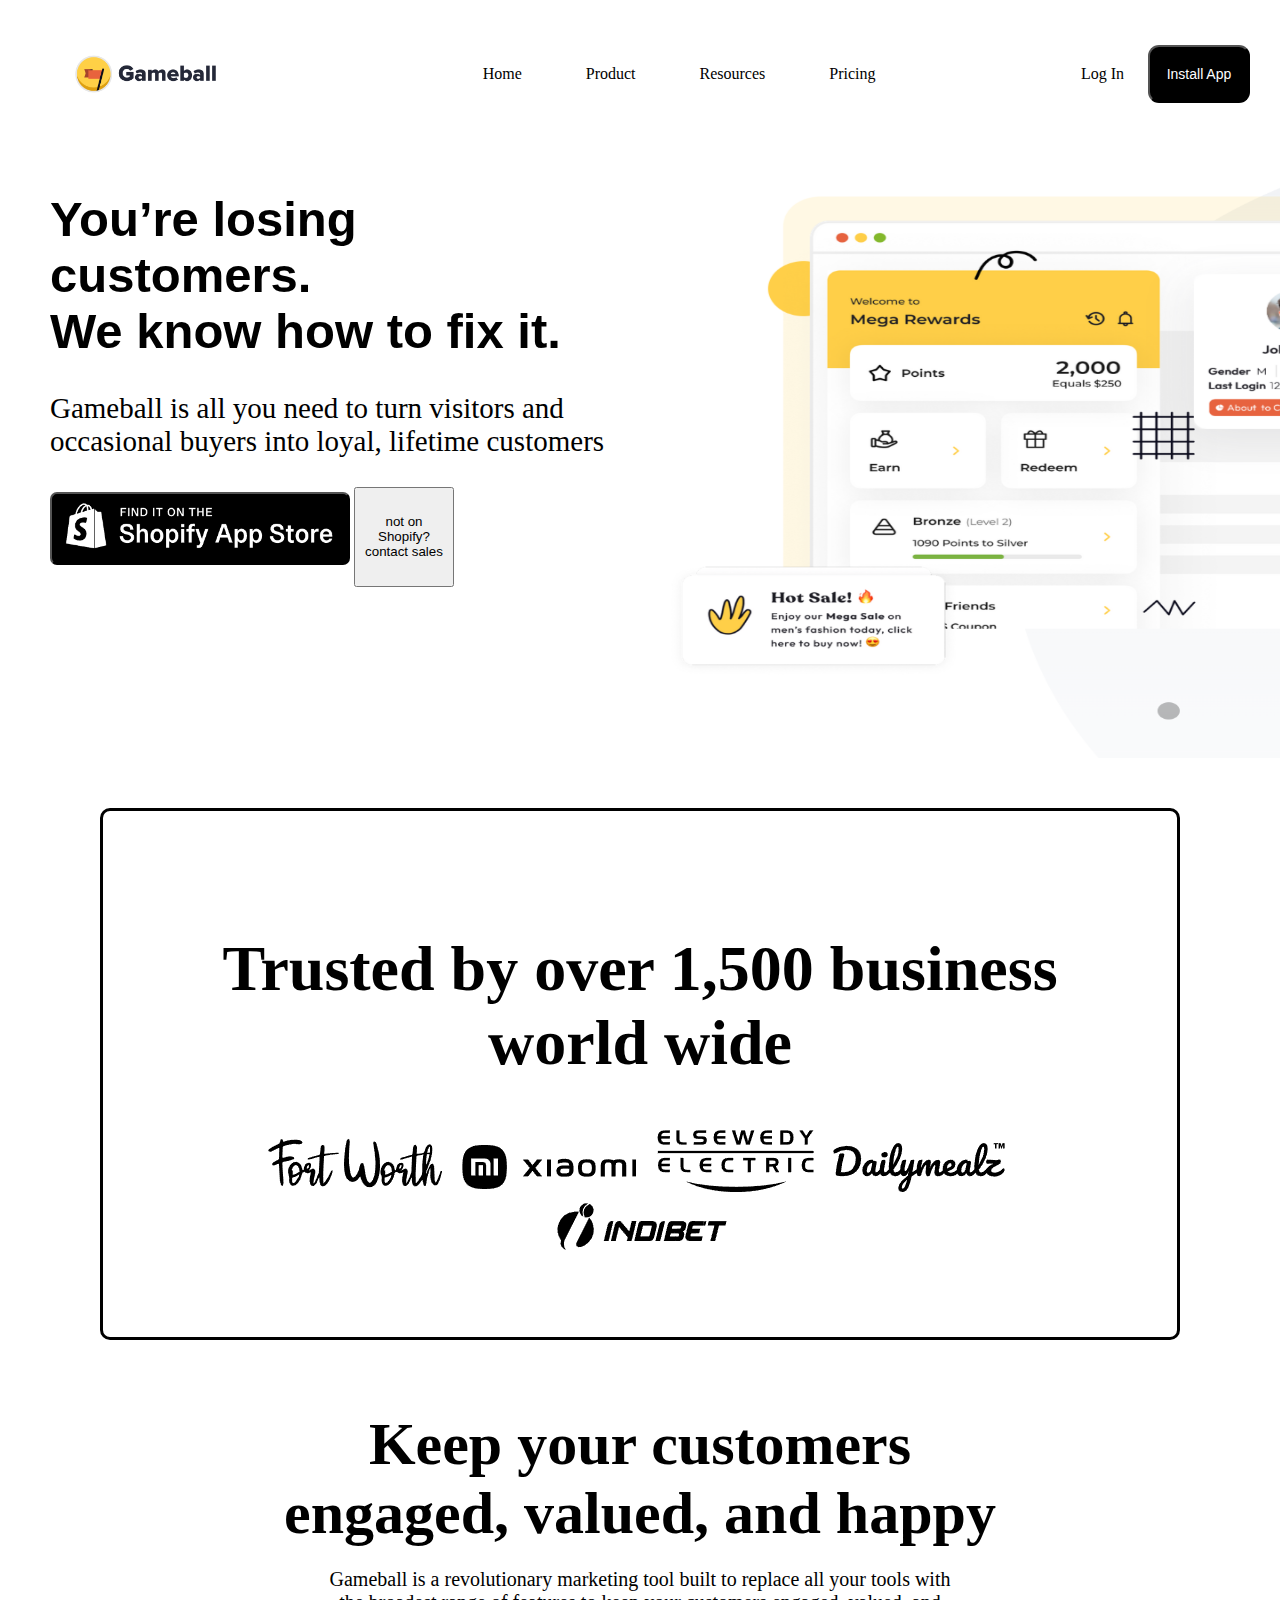
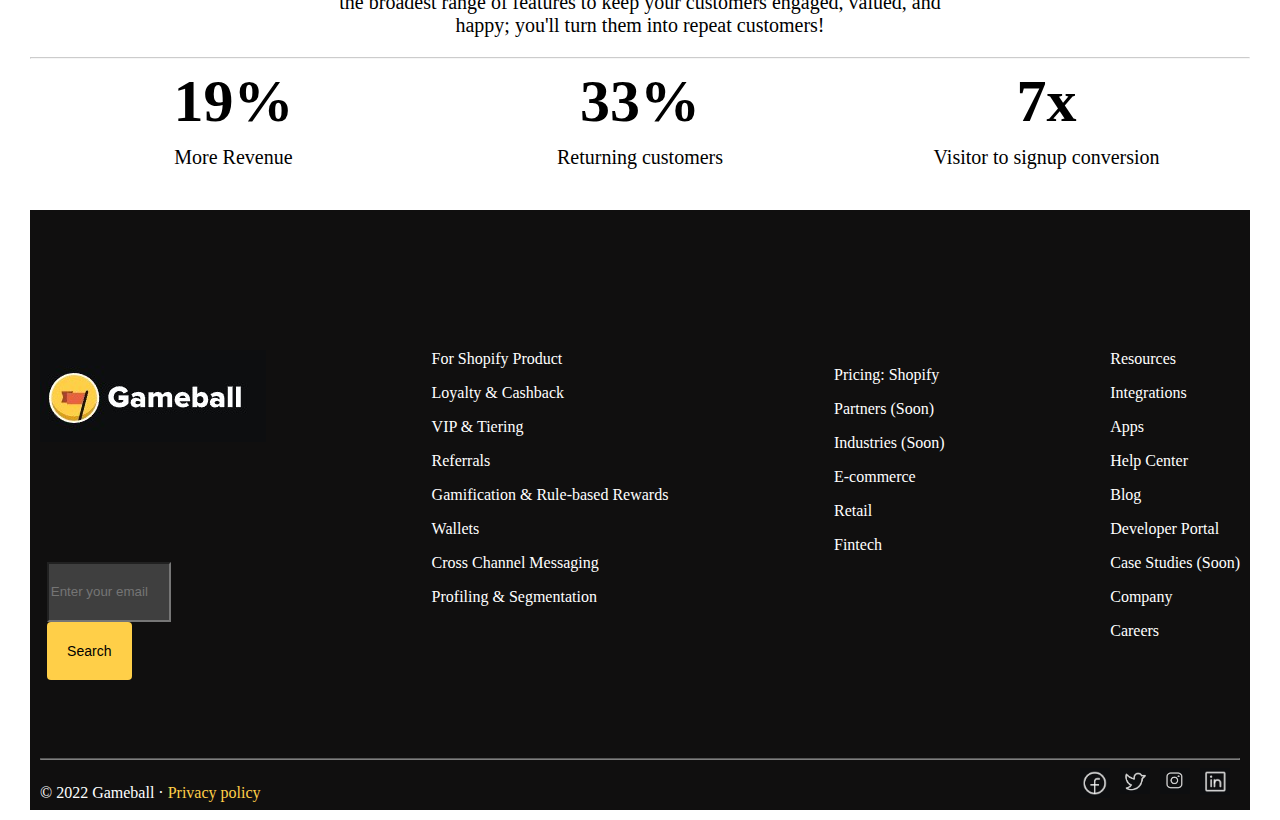
<file: index.html>
<!DOCTYPE html>
<html>
  <head>
    <title>Gameball - Retain customers, grow your business</title>
    <meta charset="UTF-8" />
    <meta name="viewport" content="width=device-width, initial-scale=1" />
    <link
      rel="stylesheet"
      href="https://use.fontawesome.com/releases/v5.15.1/css/all.css"
      integrity="sha384-vp86vTRFVJgpjF9jiIGPEEqYqlDwgyBgEF109VFjmqGmIY/Y4HV4d3Gp2irVfcrp"
      crossorigin="anonymous" />
      <link rel="stylesheet" href="Style.css">
  </head>
  <body>
    <!-- Navigation Bar -->
    <div class="navbar">
      <a href="#" class="logo">
        <img src="logo.png" alt="logo" />
      </a>
      <div>
        <a href="#" class="middle">Home</a>
        <a href="#" class="middle"
          >Product <i class="fas fa-arrow-down"></i></i
        ></a>
        <a href="#" class="middle"
          >Resources <i class="fas fa-arrow-down"></i
        ></a>
        <a href="#" class="middle">Pricing <i class="fas fa-arrow-down"></i></a>
      </div>
      <div>
        <a href="#">Log In</a>
        <input type="submit" value="Install App" />
      </div>
    </div>
    <!-------------------------------------------------------------------------------------------------------->
    <!-- The flexible grid (content) -->
    <div class="row1">
      <div class="side">
        <h1 class="h1">
          You’re losing <br />customers.<br />
          We know how to fix it.
        </h1>
        <p class="mainP">
          Gameball is all you need to turn visitors and occasional buyers into
          loyal, lifetime customers
        </p>
        <button class="buttonImg">
          <img src="button.png" alt="button">
        </button>
        <button class="smallButton">
          not on Shopify?<br />
          contact sales
        </button>
      </div>
      <div class="main">
        <img src="side.png" alt="side photo" />
      </div>
    </div>
    <div class="second-section">
      <div class="center-text">
        <h1>Trusted by over 1,500 business world wide</h1>
          <img src="image1.png" alt="image1">
          <img src="image2.png" alt="image2">
          <img src="image3.png" alt="image3">
          <img src="image4.png" alt="image4">
          <img src="image5.png" alt="image5">
      </div>
  </div>
  <div id="container">
    <h1>Keep your customers <br>engaged, valued, and happy</h1>
    <p>Gameball is a revolutionary marketing tool built to replace all your tools with<br>
      the broadest range of features to keep your customers engaged, valued, and<br>
      happy; you'll turn them into repeat customers!</p>
    <hr>
    <div class="box"><span class="percantage">19%</span><br><p>More Revenue</p></div>
    <div class="box"><span class="percantage">33%</span><br><p>Returning customers</p></div>
    <div class="box"><span class="percantage">7x</span><br><p>Visitor to signup conversion</p></div>
  </div>
  <footer>
    <div class="container">
      <div class="row2">
        <div class="logo-column col-3">
          <img src="logo2.jpg" alt="Logo">
          <form>
            <div>
              <input type="email" placeholder="Enter your email">
              <input type="submit" value="Search">
            </div>
          </form>
        </div>
        <div class="col-3">
          <span>For Shopify
            Product</span>
            
              <p>Loyalty & Cashback</p>
              <p>VIP & Tiering</p>
              <p>Referrals</p>
              <p>Gamification & Rule-based Rewards</p>
              <p>Wallets</p>
              <p>Cross Channel Messaging</p>
              <p>Profiling & Segmentation</p>
            
        </div>
        <div class="col-3">
            
            <p>Pricing: Shopify</p>
            <p>Partners (Soon)</p>
            <p>Industries (Soon)</p>
            
            
            <p>E-commerce</p>
            <p>Retail</p>
            <p>Fintech</p>
        </div>
        <div class="col-3">
          <span>Resources</span>
          <p>Integrations</p>
            <p>Apps</p>
            <p>Help Center</p>
            <p>Blog</p>
            <p>Developer Portal</p>
            <p>Case Studies (Soon)</p>
            <p>Company</p>
            <p>Careers</p>
        </div>
      </div>
      <hr>
      <div class="row2">
        <div class="col-6">
          <p class="copyright">&copy; 2022 Gameball · <a href="#">Privacy policy</a></p>
        </div>
        <div class="col-6">
          <div class="social-icons">
            <a href="#"><img src="facebook.png" alt="Facebook"></a>
            <a href="#"><img src="twitter.png" alt="Twitter"></a>
            <a href="#"><img src="instagram.png" alt="Instagram"></a>
            <a href="#"><img src="linkedin.png" alt="LinkedIn"></a>
          </div>
        </div>
      </div>
    </div>
  </footer>
  
  </body>
</html>
</file>
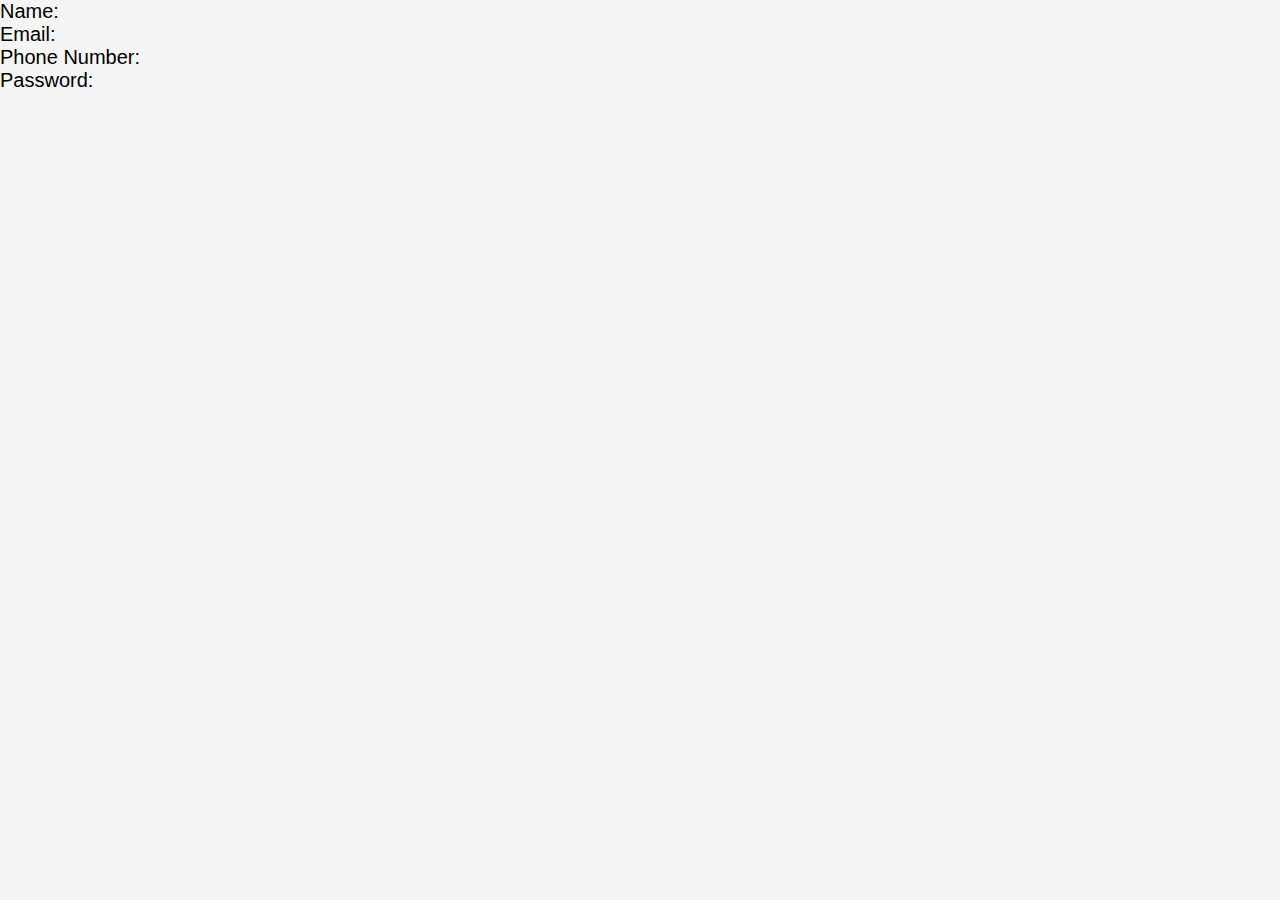
<file: submit.html>
<!DOCTYPE html>
<html lang="en">
  <head>
    <meta charset="UTF-8" />
    <meta http-equiv="X-UA-Compatible" content="IE=edge" />
    <meta name="viewport" content="width=device-width, initial-scale=1.0" />
    <style>
      body {
        font-family: Arial, sans-serif;
        background-color: #f5f5f5;
        margin: 0;
        padding: 0;
      }
      .container {
        max-width: 800px;
        margin: 0 auto;
        padding: 20px;
        text-align: center;
      }
      h1 {
        margin-top: 30px;
        margin-bottom: 30px;
        font-size: 40px;
        font-weight: normal;
      }
      p {
        margin: 0;
        font-size: 20px;
      }
      span {
        font-weight: bold;
      }
    </style>
    <title>Document</title>
  </head>
  <body>
    <p>Name: <span id="name"></span></p>
    <p>Email: <span id="email"></span></p>
    <p>Phone Number: <span id="number"></span></p>
    <p>Password: <span id="password"></span></p>
    <script>
      document.getElementById("name").innerHTML = localStorage.getItem("name");
      document.getElementById("email").innerHTML =
        localStorage.getItem("email");
      document.getElementById("number").innerHTML =
        localStorage.getItem("number");
      document.getElementById("password").innerHTML =
        localStorage.getItem("password");
    </script>
  </body>
</html>
</file>
<file: Style.css>
* {
  box-sizing: border-box;
}

body {
  margin: 10px 30px;
}
/* Style the navigation bar */
.navbar {
  display: flex;
  align-items: center;
  background-color: white;
  justify-content: space-between;
}

/* Style the logo */
.navbar a.logo {
  display: flex;
  align-items: center;
}

/* Style the logo image */
.navbar .logo img {
  height: 100px;
  margin-right: 36px;
}

/* Style the navigation bar links */
.navbar a {
  color: black;
  padding: 14px 20px;
  text-decoration: none;
  text-align: center;
}

/* Style the middle links */
.navbar a.middle {
  margin: 0 10px;
}

/* style the button */
input[type="submit"] {
  background-color: black;
  color: white;
  font-size: 14px;
  height: 58px;
  width: 102px;
  border-radius: 11px;
  padding: 10px;
}

input[value="Install App"]:hover {
  background-color: #ffcf48;
  color: black;
}
/* Change color on hover */
.navbar a:hover {
  color: gray;
}

/* Column container */
.row1 {
  display: flex;
  flex-wrap: wrap;
}

/* Sidebar/left column */
.side {
  width: 600px;
  background-color: transparent;
  padding: 20px;
}
.side .h1 {
  font-family: Recoleta, Georgia, sans-serif;
  font-size: 49px;
  font-weight: 900px;
}
/* Main column */
.main {
  width: 200px;
  height: 600px;
  background-color: white;
  padding: 20px;
}
.buttonImg {
  background-color: black;
  color: white;
  border-radius: 7px;
  cursor: pointer;
  width: 300px;
  height: 73px;
}

.buttonImg img {
  width: 285px;
}

.smallButton {
  width: 100px;
  height: 100px;
}

.side .mainP {
  font-size: 29px;
}
.main img {
  height: 600px;
  width: 500%;
}

.second-section {
  text-align: center;
  margin: 70px;
  width: inherit;
  border: 3px solid black;
  border-radius: 10px;
  padding: 78px;
}

.second-section .center-text h1 {
  font-size: 64px;
}
#container {
  background-color: transparent;
  width: 100%;
  height: 400px;
  border: none;
  text-align: center;
}
#container p {
  font-size: 20px;
  margin-top: -20px;
}
#container hr {
  opacity: 0.5;
}
#container h1 {
  font-weight: bold;
  font-size: 60px;
}

.box {
  display: inline-block;
  width: 33%;
}

.percantage {
  font-size: 60px;
  font-weight: bold;
}

#container .box p {
  margin-top: 10px;
}
footer {
  padding-top: 140px;
  background-color: rgba(11, 10, 10, 0.982);
  width: 100%;
  height: 600px;
}

.container {
  max-width: 1200px;
  margin: 0 auto;
}

.row2 {
  display: flex;
  justify-content: space-between;
}

.logo-column {
  display: flex;
  flex-direction: column;
  align-items: center;
}

form {
  margin-top: 20px;
}

input[type="text"] {
  width: 80%;
  padding: 12px 20px;
  margin: 8px 0;
  box-sizing: border-box;
  border: 2px solid #ccc;
  border-radius: 4px;
}

.container .row2 form input[type="submit"] {
  width: 40%;
  background-color: #ffcf48;
  color: black;
  padding: 14px 20px;
  margin-bottom: 70px;
  border: none;
  border-radius: 4px;
  cursor: pointer;
}
.container .row2 form input[type="submit"]:hover {
  outline: 10px;
  width: 40%;
  background-color: #ffcf48;
  color: black;
  padding: 14px 20px;
  margin-bottom: 70px;
  border: none;
  border-radius: 10px;
  cursor: pointer;
}
.container .row2 form input[type="email"] {
  background-color: hsla(0, 0%, 100%, 0.2);
  width: 124px;
  height: 60px;
}
footer hr {
  opacity: 0.5;
}

.social-icons {
  display: flex;
}

.social-icons img {
  width: 30px;
  margin-right: 10px;
}
.col-3 {
  color: white;
}
.contaainer .row2 .col-3 span {
  font-weight: bold;
}
.container .row2 .logo-column img {
  margin-bottom: 100px;
}
.row2 .col-6 .copyright {
  color: white;
}
.row2 .col-6 .copyright a {
  color: #ffcf48;
  text-decoration: none;
}
</file>
